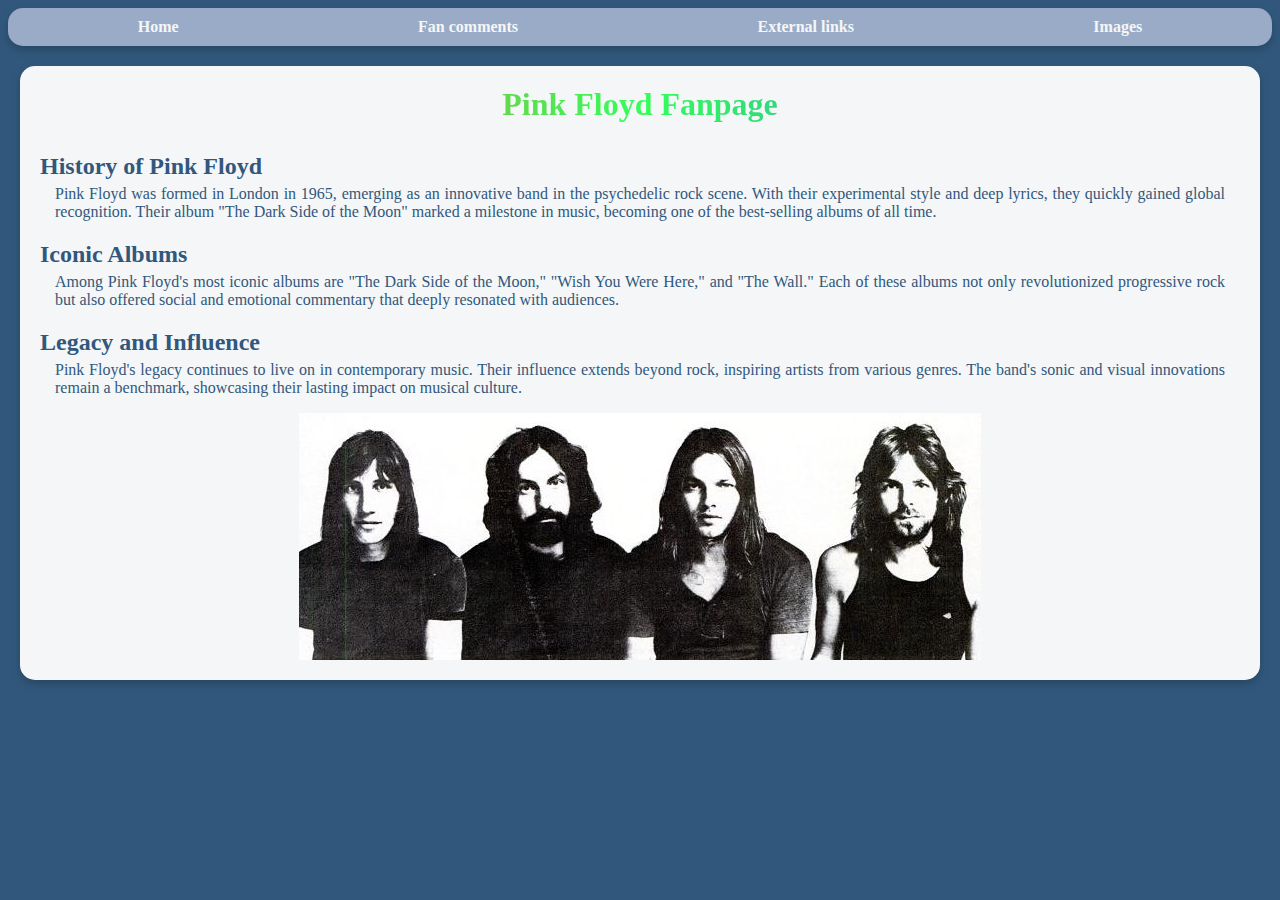
<file: index.html>
<!DOCTYPE html>
<html lang="en">
<head>
    <meta charset="UTF-8">
    <meta name="viewport" content="width=device-width, initial-scale=1.0">
    <link rel="stylesheet" href="style.css">
    <title>Pink Floyd Fanpage</title>
</head>
<body>
    <div class="navbar">
        <a href="index.html">Home</a>
        <a href="comments.html">Fan comments</a>
        <a href="links.html">External links</a>
        <a href="images.html">Images</a>
    </div>

    <div class="main">
        <h1>Pink Floyd Fanpage</h1>

        <div>
            <h2>History of Pink Floyd</h2>
            <p>
                Pink Floyd was formed in London in 1965, emerging as an
                innovative band in the psychedelic rock scene. With their
                experimental style and deep lyrics, they quickly gained
                global recognition. Their album "The Dark Side of the
                Moon" marked a milestone in music, becoming one of the
                best-selling albums of all time.
            </p>
        </div>

        <div>
            <h2>Iconic Albums</h2>
            <p>
                Among Pink Floyd's most iconic albums are "The Dark
                Side of the Moon," "Wish You Were Here," and "The Wall."
                Each of these albums not only revolutionized progressive
                rock but also offered social and emotional commentary
                that deeply resonated with audiences.
            </p>
        </div>

        <div>
            <h2>Legacy and Influence</h2>
            <p>
                Pink Floyd's legacy continues to live on in contemporary
                music. Their influence extends beyond rock, inspiring
                artists from various genres. The band's sonic and visual
                innovations remain a benchmark, showcasing their lasting
                impact on musical culture.
            </p>
        </div>

        <img src="PF1.jpg" alt="Pikfloyd members">
    </div>

</body>
</html>
</file>
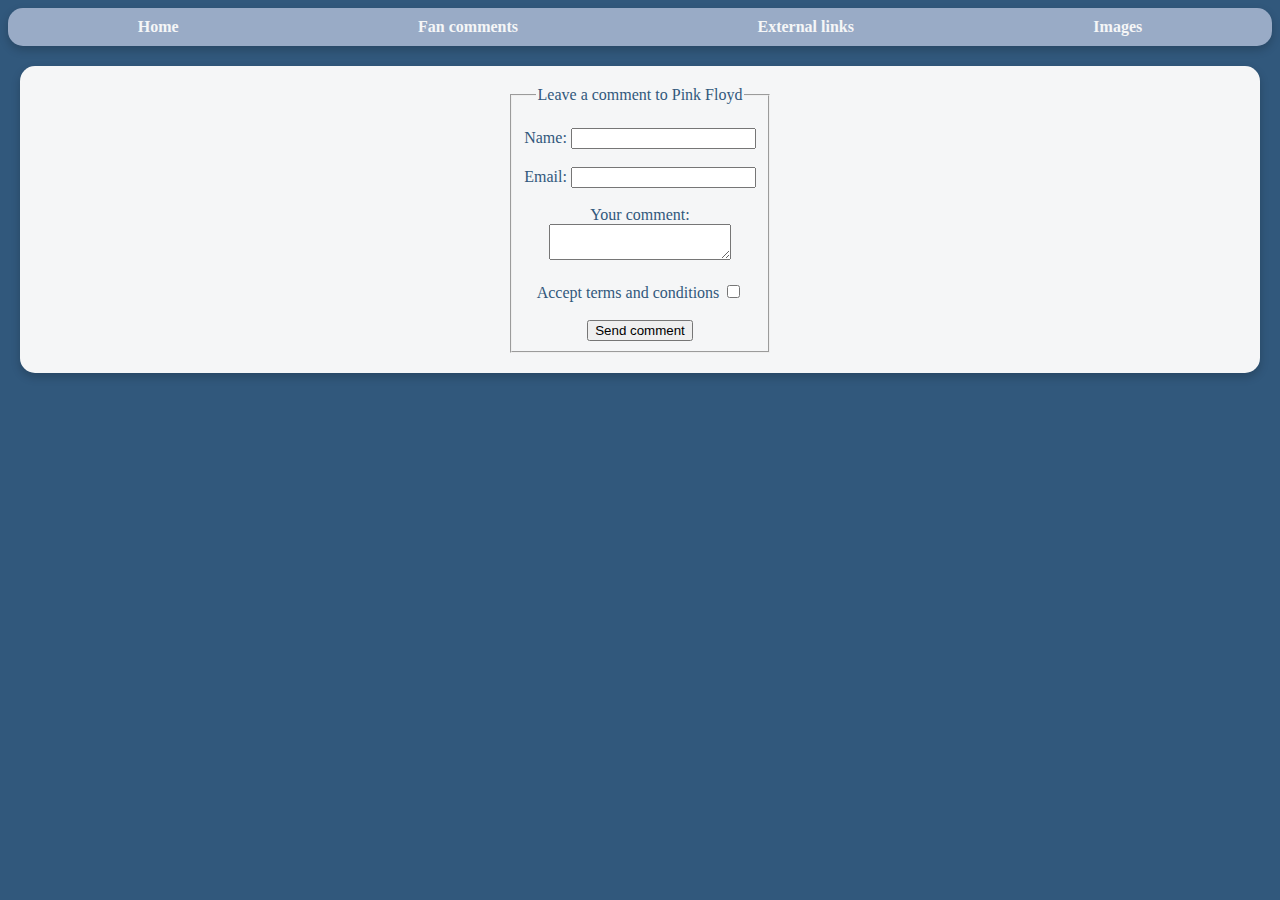
<file: comments.html>
<!DOCTYPE html>
<html lang="en">
<head>
    <meta charset="UTF-8">
    <meta name="viewport" content="width=device-width, initial-scale=1.0">
    <link rel="stylesheet" href="style.css">
    <title>Comments to Pink Floyd</title>
</head>
<body>
    <div class="navbar">
        <a href="index.html">Home</a>
        <a href="comments.html">Fan comments</a>
        <a href="links.html">External links</a>
        <a href="images.html">Images</a>
    </div>

    <div class="main">
        <form action="post">
            <fieldset>
                <legend>Leave a comment to Pink Floyd</legend>
                <br>

                <label for="name">Name: </label>
                <input type="text" id="name" name="name">
                <br>

                <br>
                <label for="email">Email: </label>
                <input type="email" id="email" name="email">
                <br>

                <br>
                <label for="comment">Your comment:</label> <br>
                <textarea name="comment" id="comment"></textarea>
                <br>

                <br>
                <label for="terms">Accept terms and conditions</label>
                <input type="checkbox" name="terms" id="terms">
                <br>

                <br>
                <button type="submit" name="submit">Send comment</button>

            </fieldset>
        </form>
    </div>

</body>
</html>
</file>
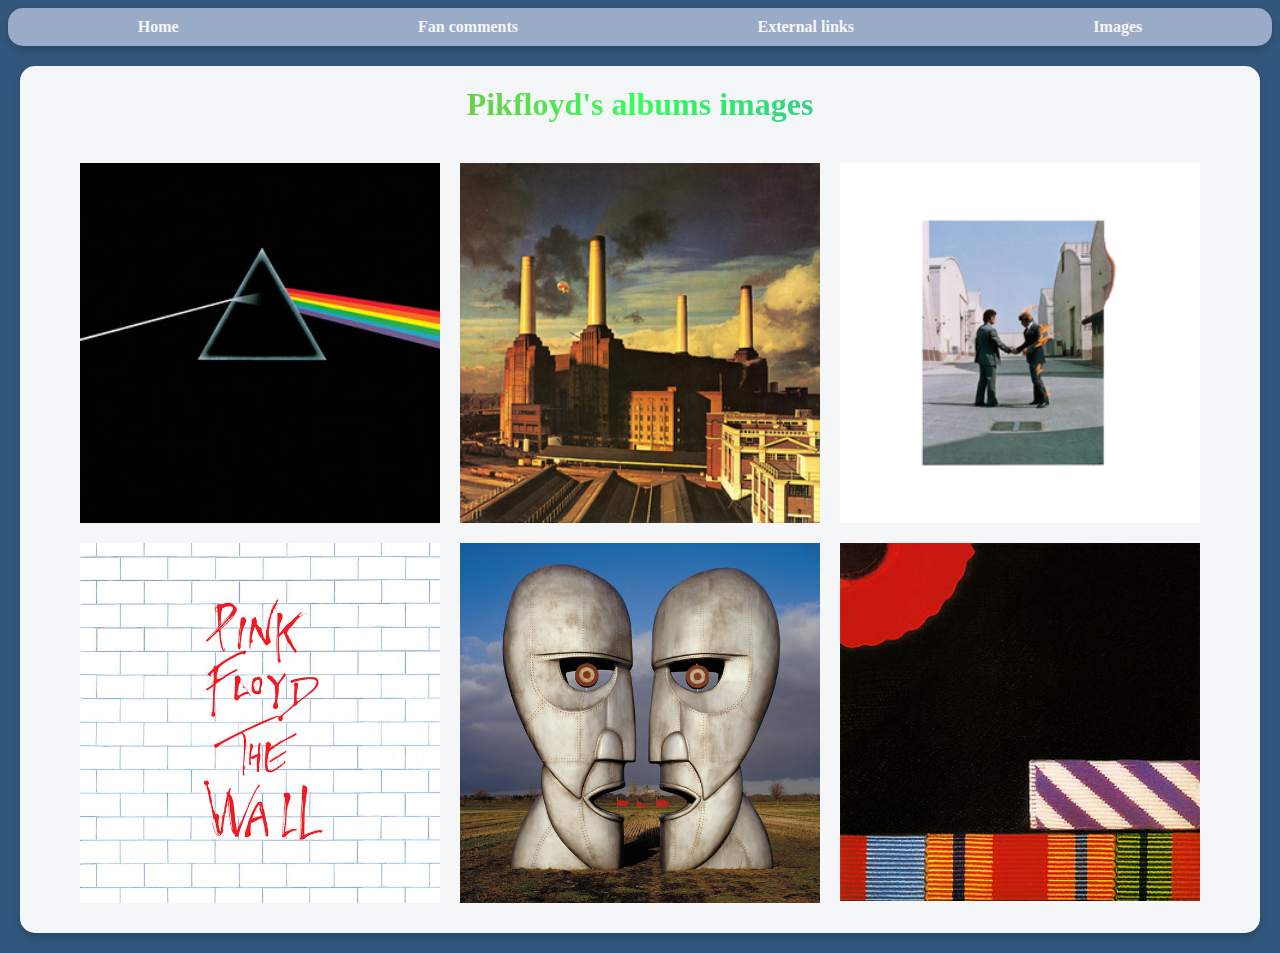
<file: images.html>
<!DOCTYPE html>
<html lang="en">

<head>
    <meta charset="UTF-8">
    <meta name="viewport" content="width=device-width, initial-scale=1.0">
    <link rel="stylesheet" href="style.css">
    <title>Pink Floyd images</title>
</head>

<body>
    <div class="navbar">
        <a href="index.html">Home</a>
        <a href="comments.html">Fan comments</a>
        <a href="links.html">External links</a>
        <a href="images.html">Images</a>
    </div>

    <div class="main">

        <h1>Pikfloyd's albums images</h1>

        <div class="images">
            <a href="https://i.scdn.co/image/ab67616d00001e02ea7caaff71dea1051d49b2fe">
                <img src="image1.jpg" alt="album image">
            </a>

            <a href="https://upload.wikimedia.org/wikipedia/en/7/74/Pink_Floyd-Animals-Frontal.jpg">

                <img src="image2.jpg" alt="album image">
            </a>

            <a href="https://upload.wikimedia.org/wikipedia/en/a/a4/Pink_Floyd%2C_Wish_You_Were_Here_%281975%29.png">
                <img src="image3.jpg" alt="album image">
            </a>

            <a
                href="https://i.scdn.co/image/ab67616d0000b2735d48e2f56d691f9a4e4b0bdf">
                <img src="image4.jpg" alt="album image">
            </a>

            <a href="https://i.scdn.co/image/ab67616d0000b2738431fb4cb38f8ee96d3434c0">

                <img src="image5.jpg" alt="album image">
            </a>

            <a href="https://upload.wikimedia.org/wikipedia/en/e/e4/FloydFC-Cover01.jpg">
                <img src="image6.jpg" alt="album image">
            </a>
        </div>


    </div>
</body>

</html>
</file>
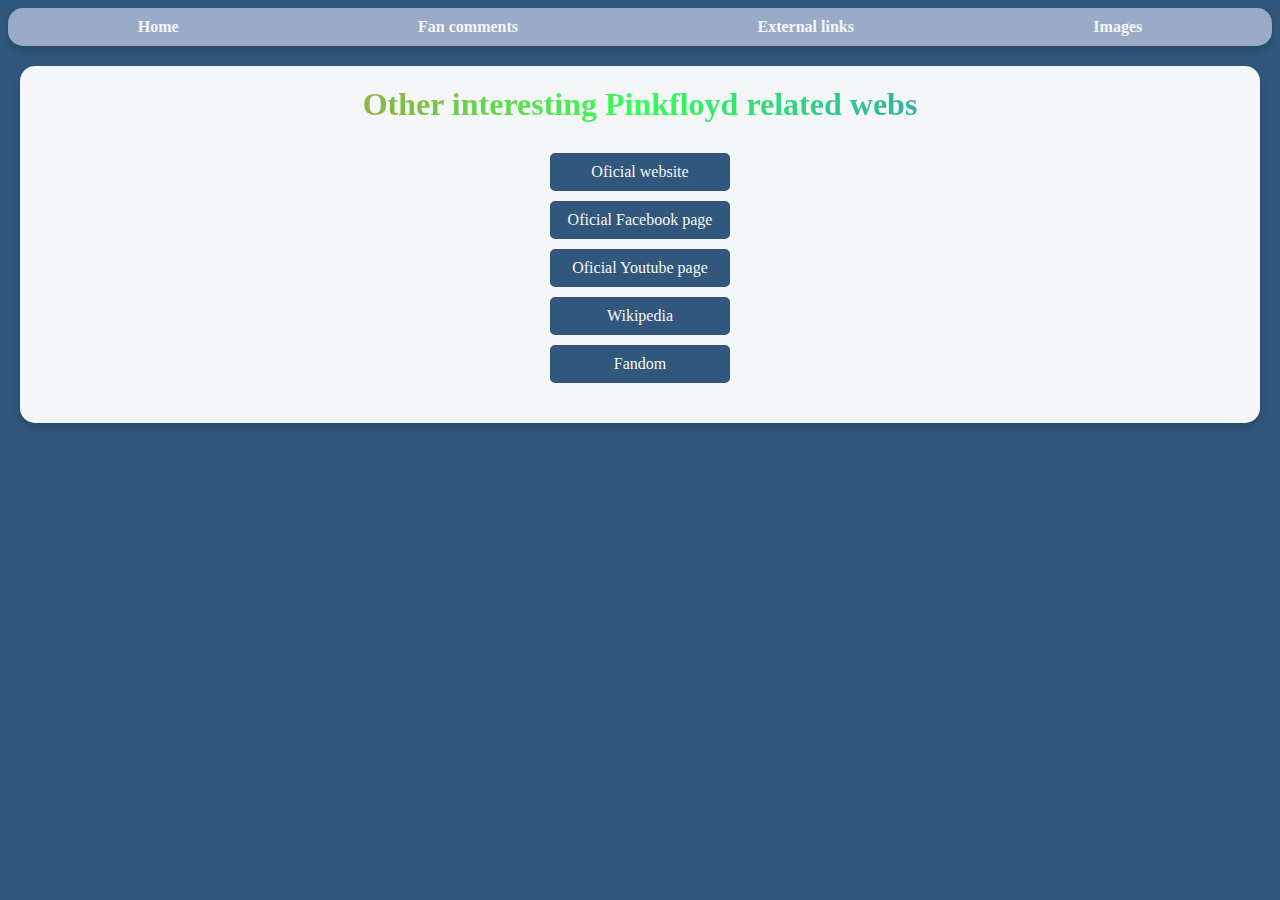
<file: links.html>
<!DOCTYPE html>
<html lang="en">
<head>
    <meta charset="UTF-8">
    <meta name="viewport" content="width=device-width, initial-scale=1.0">
    <link rel="stylesheet" href="style.css">
    <title>Pink Floyd links</title>
</head>
<body>
    <div class="navbar">
        <a href="index.html">Home</a>
        <a href="comments.html">Fan comments</a>
        <a href="links.html">External links</a>
        <a href="images.html">Images</a>
    </div>

    <div class="main">
        <h1>Other interesting Pinkfloyd related webs </h1>

        <ul>
            <li><a href="https://www.pinkfloyd.com/">Oficial website</a></li>
            <li><a href="https://www.facebook.com/pinkfloyd">Oficial Facebook page</a></li>
            <li><a href="https://www.youtube.com/channel/UCY2qt3dw2TQJxvBrDiYGHdQ">Oficial Youtube page</a></li>
            <li><a href="https://en.wikipedia.org/wiki/Pink_Floyd">Wikipedia</a></li>
            <li><a href="http://pinkfloyd.fandom.com/wiki/Pink_Floyd">Fandom</a></li>
        </ul>
    </div>

</body>
</html>
</file>
<file: style.css>
body {
    background-color: #31587C;
}

.navbar {
    display: flex;
    justify-content: space-around;
    align-items: center;
    background-color: #99ABC6;
    padding: 10px;
    position: relative;
    border-radius: 15px;
    box-shadow: 0 4px 10px rgba(0, 0, 0, 0.2);

}

.navbar a:hover {
    background-color: #99ABC6;
    color: #000;
}

.navbar a {
    text-decoration: none;
    color: #F5F6F7;
    font-weight: bold;
    transition: background-color 0.3s ease;
}

div {
    background-color: #F5F6F7;
    color: #31587C;
}

.main {
    max-width: 1200px;
    margin: 20px auto;
    padding: 20px;
    border-radius: 15px;
    box-shadow: 0 4px 10px rgba(0, 0, 0, 0.2);
}

.images {
    display: flex;
    justify-content: center;
    flex-wrap: wrap;
    margin: 0;
}

.images img {
    width: 100%;
    height: auto;
    object-fit: cover;

}

.images a {
    display: block;
    width: 30%;
    margin: 10px;
}

h1 {
    text-align: center;
    margin-top: 0;
    margin-bottom: 30px;
    background: linear-gradient(90deg, #ff5733, #33ff57, #3357ff);
    -webkit-background-clip: text;
    -webkit-text-fill-color: transparent;

}

h2 {
    margin-bottom: 5px;
}

p {
    text-align: justify;
    margin-top: 0;
    margin-left: 15px;
    margin-right: 15px;
}

img {
    display: block;
    margin: 0 auto;
    max-width: 100%;
}

ul {
    list-style-type: none;
    padding: 0;
    margin: 20px 0;
    text-align: center;
}

ul li {
    margin: 10px 0;
}

ul a {
    text-decoration: none;
    color: #F5F6F7;
    padding: 10px 15px;
    border-radius: 5px;
    background-color: #31587C;
    transition: background-color 0.3s ease;
    display: inline-block;
    text-align: center;
    width: 150px;
}

ul a:hover {
    background-color: #99ABC6;
    color: #000;
}

form {
    display: flex;
    justify-content: center;
    text-align: center;
}
</file>
